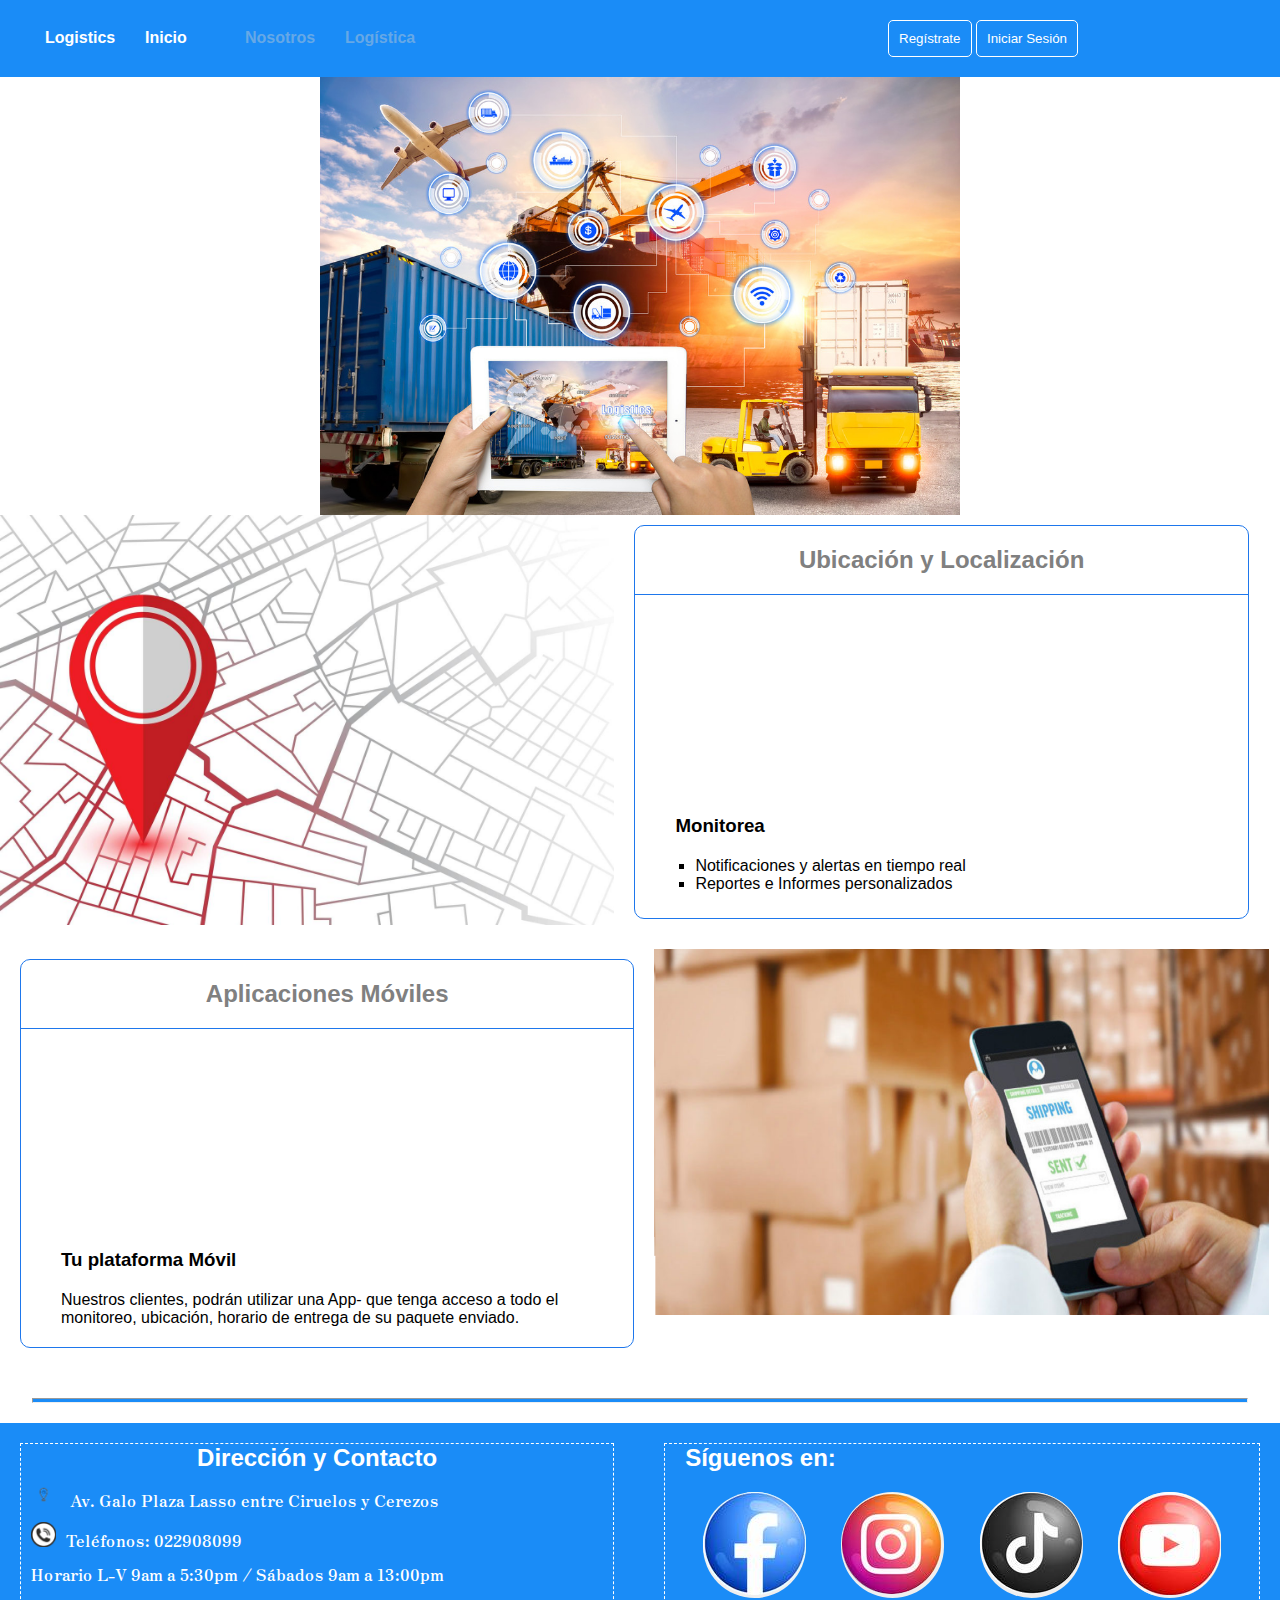
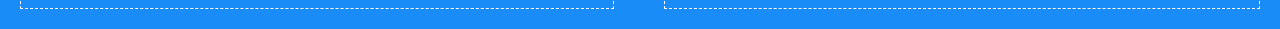
<file: Taller 1/MWT1A1_Logistics/index.html>
<!DOCTYPE html>
<html lang="es">

<head>
    <meta charset="UTF-8">
    <meta http-equiv="X-UA-Compatible" content="IE=edge">
    <meta name="viewport" content="width=device-width, initial-scale=1.0">
    <link rel="stylesheet" href="./css/style.css">
    <title>Logistics</title>
</head>

<body>
    <nav>
        <div class="menu">
            <ul>
                <li><a href="index.html" class="linkuno">Logistics</a></li>
                <li><a href="index.html" class="linkuno">Inicio</a></li>
                <li><a href="nosotros.html">Nosotros</a></li>
                <li><a href="logistica.html">Logística</a></li> 
            </ul>
        </div>
        <div class="login">
            <button>Regístrate</button>
            <button>Iniciar Sesión</button>
        </div>
    </nav>
    <main>
        <section class="imagenprincipal">
            <img src="img/logistica_inicial.jpg" alt="Imagen de Logistica">
        </section>


        <section>
            <article>
                <div class="imagen">
                    <img src="img/imagen_ubicacion.jpg" alt="Imagen de Ubicacion">
                </div>

                <div class="detalle">
                    <h2>Ubicación y Localización</h2>
                    <div>
                        <h3>Monitorea</h3>
                        <ul>
                            <li>Notificaciones y alertas en tiempo real</li>
                            <li>Reportes e Informes personalizados</li>
                        </ul>
                    </div>



                </div>

            </article>

            <article>
                <div class="imagen dos">
                    <img src="img/app movil.png" alt="Imagen de Aplicación Móvil">
                </div>

                <div class="detalle uno">
                    <h2>Aplicaciones Móviles</h2>
                    <div>
                        <h3>Tu plataforma Móvil</h3>
                        <p>Nuestros clientes, podrán utilizar una App- que tenga acceso a todo el monitoreo, ubicación,
                            horario de entrega de su paquete enviado.</p>
                    </div>

                </div>

            </article>

        </section>

        <section>
            <div class="linea">
                <hr>
            </div>
        </section>


    </main>
    <footer>

        <div class="contacto">
            <h2>Dirección y Contacto</h2>
            <p><img src="img/icon_ubicacion.png" alt="imagen direccion"> Av. Galo Plaza Lasso entre Ciruelos y Cerezos
            </p>
            <p><img src="img/icon_telefono.png" alt="imagen direccion">Teléfonos: 022908099</p>
            <p>Horario L-V 9am a 5:30pm / Sábados 9am a 13:00pm</p>
        </div>
        <div class="redes">
            <h2>Síguenos en:</h2>
            <div>
                <button><img src="img/icon_face.png" alt="Imagen Facebook"></button>
                <button><img src="img/icon_instagram.png" alt="Imagen Instagram"></button>
                <button><img src="img/icon_tiktok.png" alt="Imagen Tik Tok"></button>
                <button><img src="img/icon_youtube.png" alt="Imagen YouTube"></button>
            </div>
            
        </div>
    </footer>
</body>

</html>
</file>
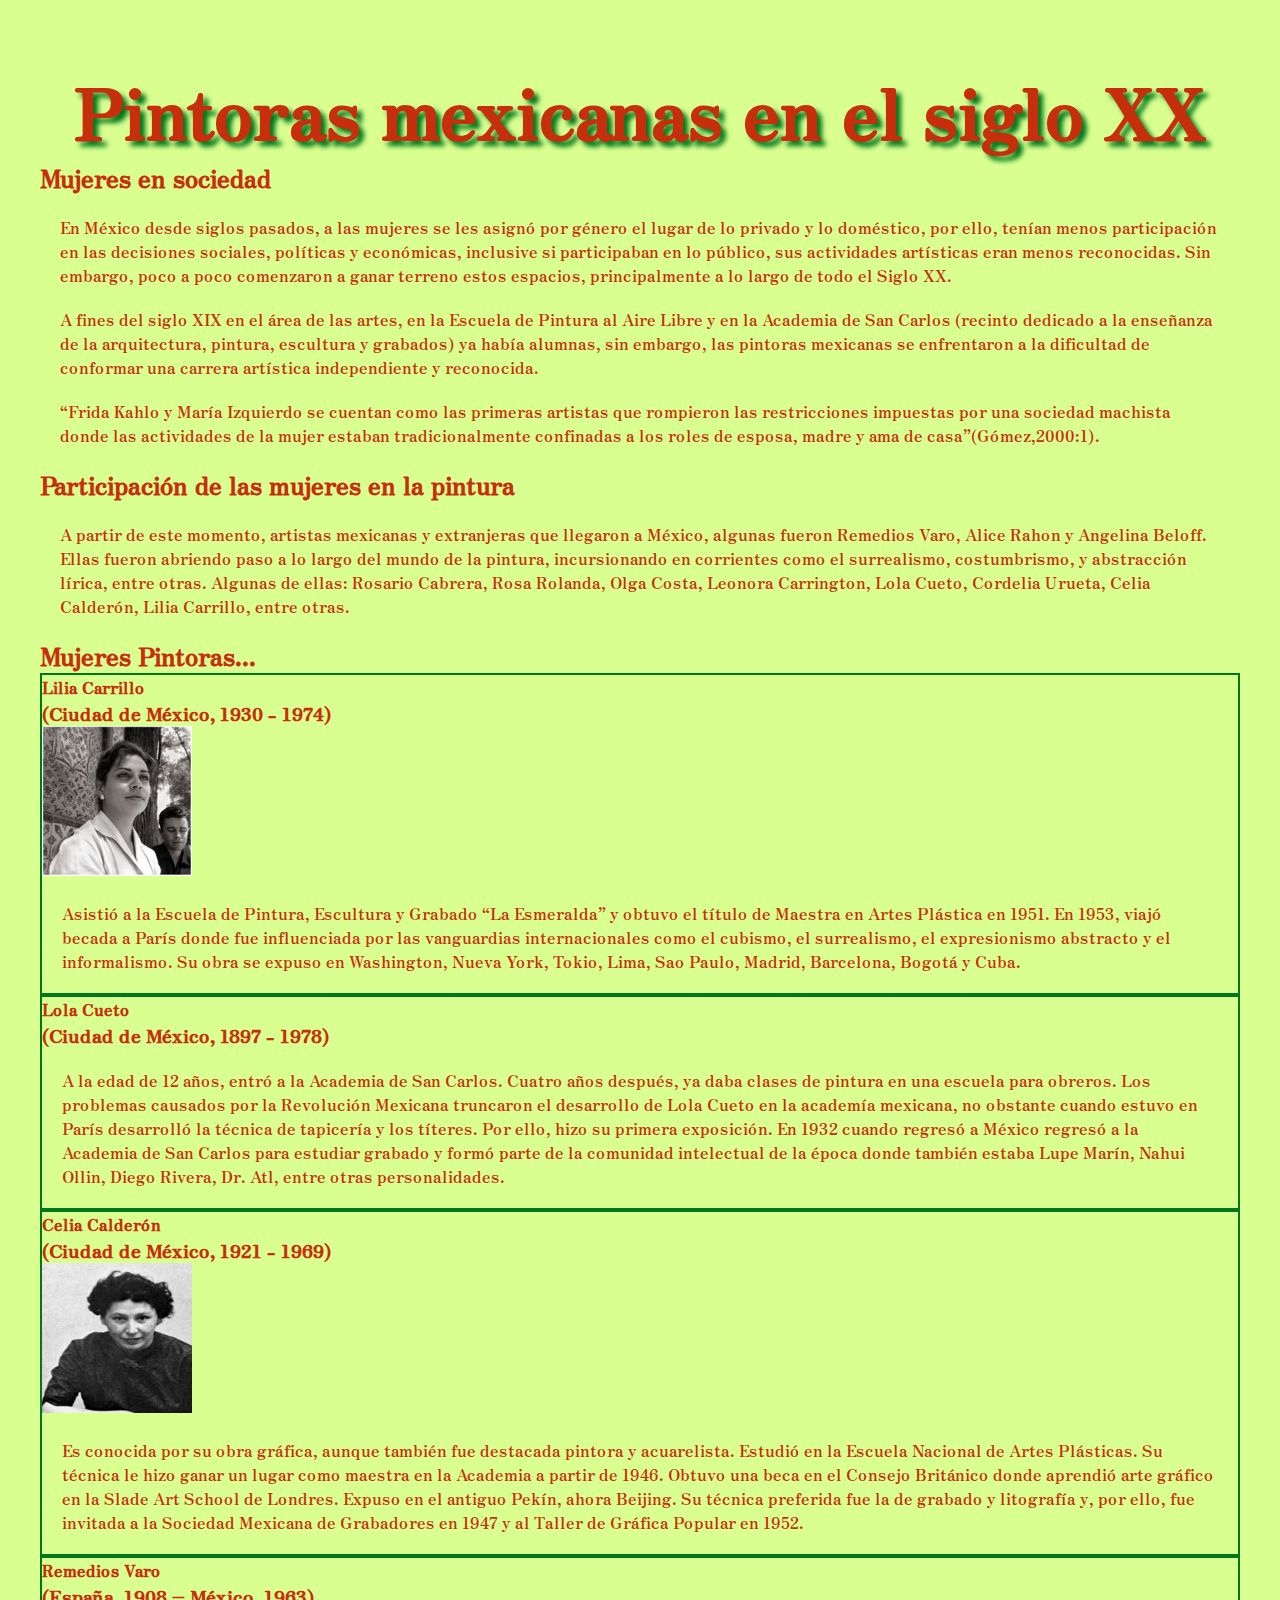
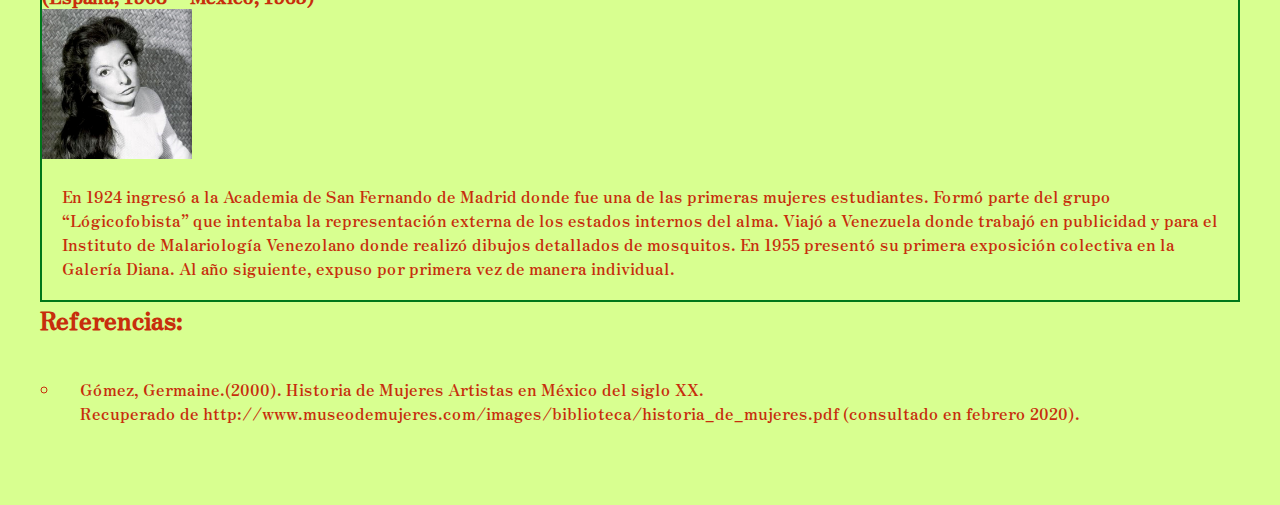
<file: Taller 1/MWT1A6_ActividadPintorasMexicanas/index.html>
<!DOCTYPE HTML>
<html>

<head>
    <title>Mujeres en la pintura</title>
    <meta charset="utf-8">
    <title>Pintoras en Mexico</title>
    <link rel="stylesheet" href="css/style.css">
</head>

<body>

    <h5>MWT1A6_ActividadPintorasMexicanas</h5>

    <h1>Pintoras mexicanas en el siglo XX</h1>
    <h2> Mujeres en sociedad</h2>

    <p>En México desde siglos pasados, a las mujeres se les asignó por género el lugar de lo privado y lo doméstico,
        por ello, tenían menos participación en las decisiones sociales, políticas y económicas, inclusive si
        participaban en lo público, sus actividades artísticas eran menos reconocidas. Sin embargo, poco a poco
        comenzaron a ganar terreno estos espacios, principalmente a lo largo de todo el Siglo XX.</p>
    <p>A fines del siglo XIX en el área de las artes, en la Escuela de Pintura al Aire Libre y en la Academia de San
        Carlos (recinto dedicado a la enseñanza de la arquitectura, pintura, escultura y grabados) ya había alumnas,
        sin embargo, las pintoras mexicanas se enfrentaron a la dificultad de conformar una carrera artística
        independiente y reconocida. </p>
    <p>“Frida Kahlo y María Izquierdo se cuentan como las primeras artistas que rompieron las restricciones
        impuestas por una sociedad machista donde las actividades de la mujer estaban tradicionalmente confinadas a
        los roles de esposa, madre y ama de casa”(Gómez,2000:1).</p>

    <h2>Participación de las mujeres en la pintura</h2>

    <p>A partir de este momento, artistas mexicanas y extranjeras que llegaron a México, algunas fueron Remedios
        Varo,
        Alice Rahon y Angelina Beloff. Ellas fueron abriendo paso a lo largo del mundo de la pintura, incursionando
        en
        corrientes como el surrealismo, costumbrismo, y abstracción lírica, entre otras. Algunas de ellas: Rosario
        Cabrera, Rosa Rolanda, Olga Costa, Leonora Carrington, Lola Cueto, Cordelia Urueta, Celia Calderón, Lilia
        Carrillo, entre otras.</p>

    <h2>Mujeres Pintoras...</h2>
    <div class="biografia">
        <h4>Lilia Carrillo </h4>
        <h3>(Ciudad de México, 1930 - 1974)</h3>

        <img src="./img/LiliaCarrillo.jpg" alt="LiliaCarrillo">

        <p>Asistió a la Escuela de Pintura, Escultura y Grabado “La Esmeralda” y obtuvo el título de Maestra en Artes
            Plástica en 1951. En 1953, viajó becada a París donde fue influenciada por las vanguardias internacionales
            como
            el cubismo, el surrealismo, el expresionismo abstracto y el informalismo. Su obra se expuso en Washington,
            Nueva
            York, Tokio, Lima, Sao Paulo, Madrid, Barcelona, Bogotá y Cuba.</p>
    </div>
    <div class="biografia">
        <h4>Lola Cueto </h4>
        <h3>(Ciudad de México, 1897 - 1978)</h3>

        <p>A la edad de 12 años, entró a la Academia de San Carlos. Cuatro años después, ya daba clases de pintura en
            una
            escuela para obreros. Los problemas causados por la Revolución Mexicana truncaron el desarrollo de Lola
            Cueto en
            la academía mexicana, no obstante cuando estuvo en París desarrolló la técnica de tapicería y los títeres.
            Por
            ello, hizo su primera exposición. En 1932 cuando regresó a México regresó a la Academia de San Carlos para
            estudiar grabado y formó parte de la comunidad intelectual de la época donde también estaba Lupe Marín,
            Nahui
            Ollin, Diego Rivera, Dr. Atl, entre otras personalidades.</p>
    </div>
    <div class="biografia">
        <h4>Celia Calderón </h4>
        <h3>(Ciudad de México, 1921 - 1969)</h3>

        <img src="./img/CeliaCalderon.jpg" alt="CeliaCalderon">

        <p>Es conocida por su obra gráfica, aunque también fue destacada pintora y acuarelista. Estudió en la Escuela
            Nacional de Artes Plásticas. Su técnica le hizo ganar un lugar como maestra en la Academia a partir de 1946.
            Obtuvo una beca en el Consejo Británico donde aprendió arte gráfico en la Slade Art School de Londres.
            Expuso en
            el antiguo Pekín, ahora Beijing. Su técnica preferida fue la de grabado y litografía y, por ello, fue
            invitada a
            la Sociedad Mexicana de Grabadores en 1947 y al Taller de Gráfica Popular en 1952.</p>
    </div>
    <div class="biografia">
        <h4>Remedios Varo </h4>
        <h3>(España, 1908 – México, 1963)</h3>

        <img src="./img/RemediosVaro.jpg" alt="RemediosVaro">

        <p>En 1924 ingresó a la Academia de San Fernando de Madrid donde fue una de las primeras mujeres estudiantes.
            Formó
            parte del grupo “Lógicofobista” que intentaba la representación externa de los estados internos del alma.
            Viajó
            a Venezuela donde trabajó en publicidad y para el Instituto de Malariología Venezolano donde realizó dibujos
            detallados de mosquitos. En 1955 presentó su primera exposición colectiva en la Galería Diana. Al año
            siguiente,
            expuso por primera vez de manera individual.</p>
    </div>
    <h2>Referencias:</h2>
    <ul>
        <li>Gómez, Germaine.(2000). Historia de Mujeres Artistas en México del siglo XX. <br> Recuperado de
            http://www.museodemujeres.com/images/biblioteca/historia_de_mujeres.pdf (consultado en febrero 2020). </li>
    </ul>
</body>

</html>
</file>
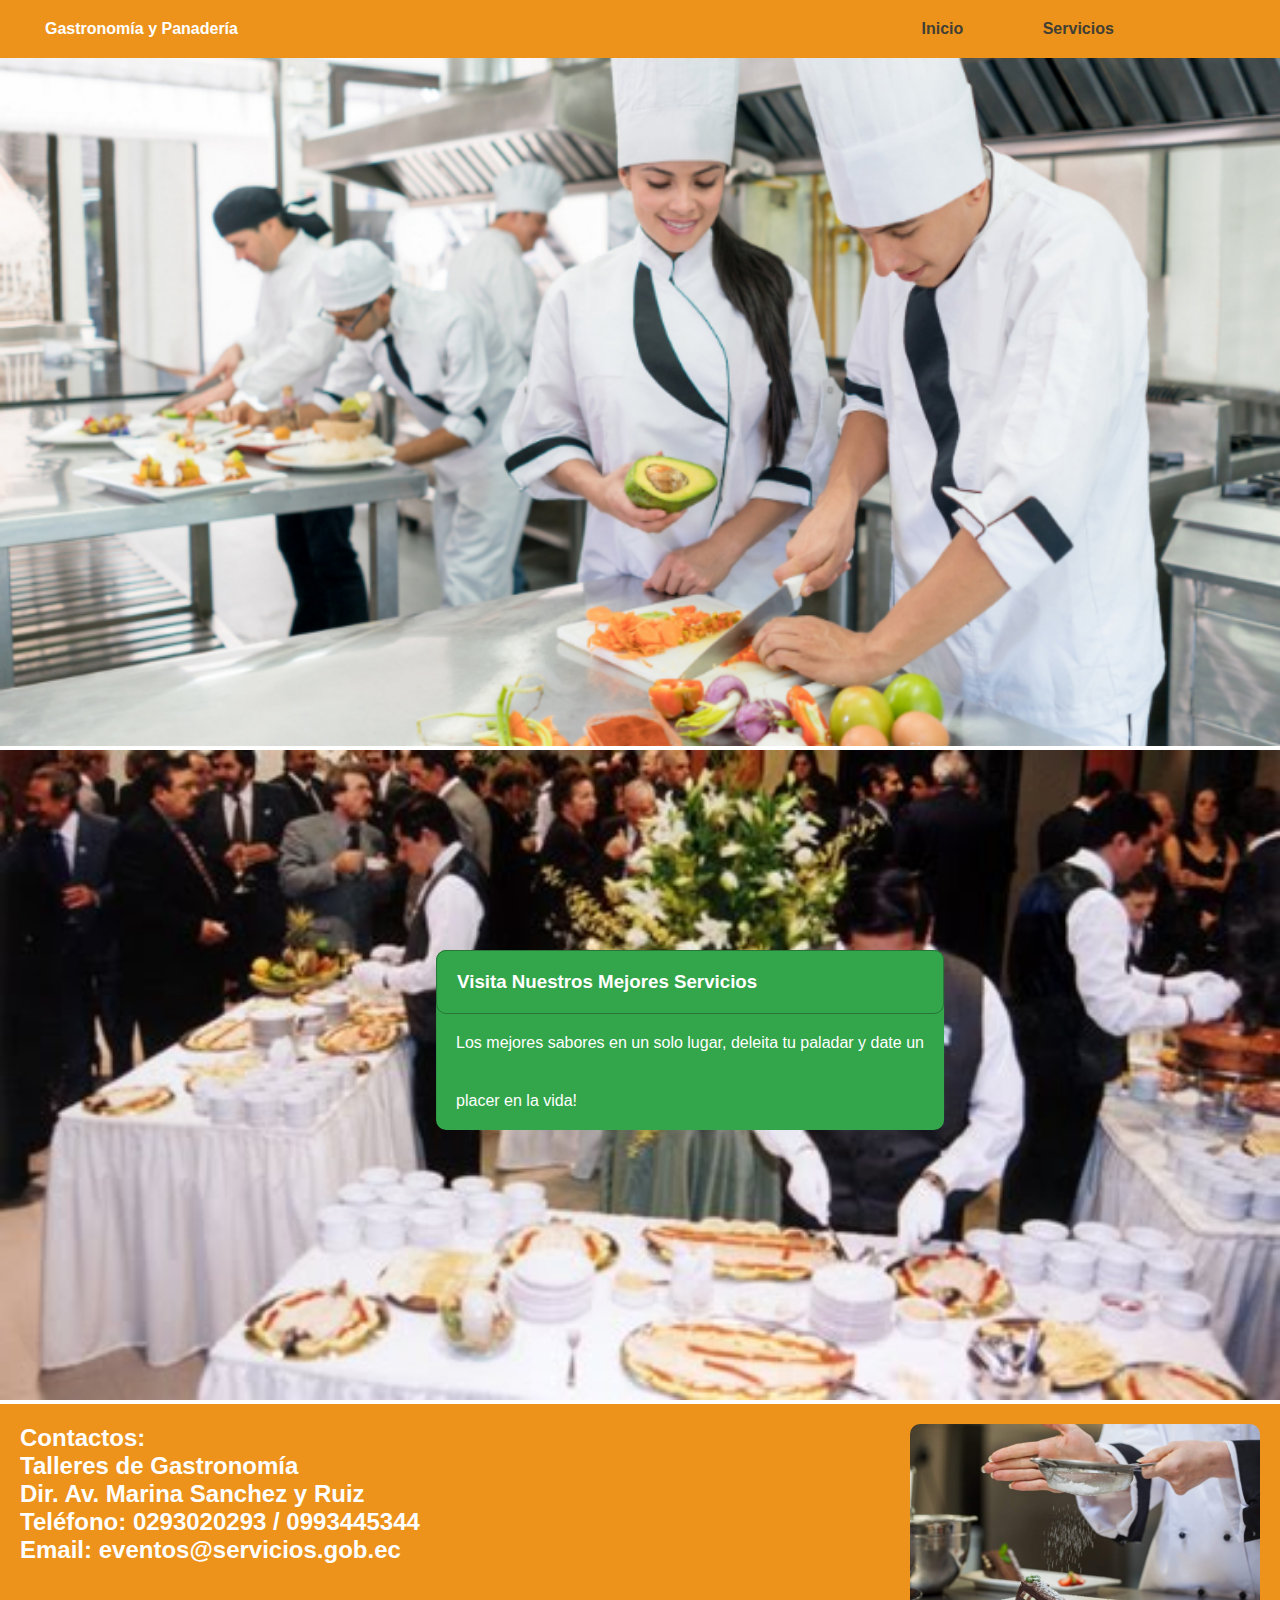
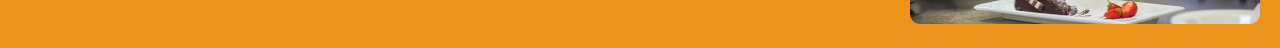
<file: Taller 1/MWT1A7_SitioGastronomia/index.html>
<!DOCTYPE html>
<html lang="es">

<head>
    <meta charset="UTF-8">
    <meta http-equiv="X-UA-Compatible" content="IE=edge">
    <meta name="viewport" content="width=device-width, initial-scale=1.0">
    <link rel="stylesheet" href="./css/style.css">
    <title>Gastronomía y Panadería</title>
</head>

<body>
    <nav>
        <div class="menu">
            <div>
                <ul>
                    <li><li><a href="index.html">Gastronomía y Panadería</a></li></li>
                </ul>
            </div>
            <div>
                <ul>
                    <li><a href="index.html" class="linkuno">Inicio</a></li>
                    <li><a href="servicios.html" class="linkuno">Servicios</a></li> 
                </ul>
            </div>           
        </div> 
    </nav>
    <main>
        <section class="imagenprincipal">
            <img src="img/1_gastronomia.jpeg" alt="Imagen de Gastronomia">       
            <img src="img/Gastronomia.jpg" alt="Imagen de Servicios">
        </section>

        <section class="servicios">
            <h3>Visita Nuestros Mejores Servicios</h3>
            <p> Los mejores sabores en un solo lugar, deleita tu paladar y date un </p>
            <p>placer en la vida!</p>
        </section> 


    </main>
    <footer>
        <div class="contacto">
            <h2>Contactos: </h2>
            <h2>Talleres de Gastronomía</h2>
            <h2>Dir. Av. Marina Sanchez y Ruiz</h2>
            <h2>Teléfono: 0293020293 / 0993445344</h2>
            <h2>Email: eventos@servicios.gob.ec</h2>
        </div>
        <div class="imagen_footer">
             <img src="img/pasteleria.jpg" alt="Imagenes de Pasteleria">            
        </div>
    </footer>
</body>

</html>
</file>
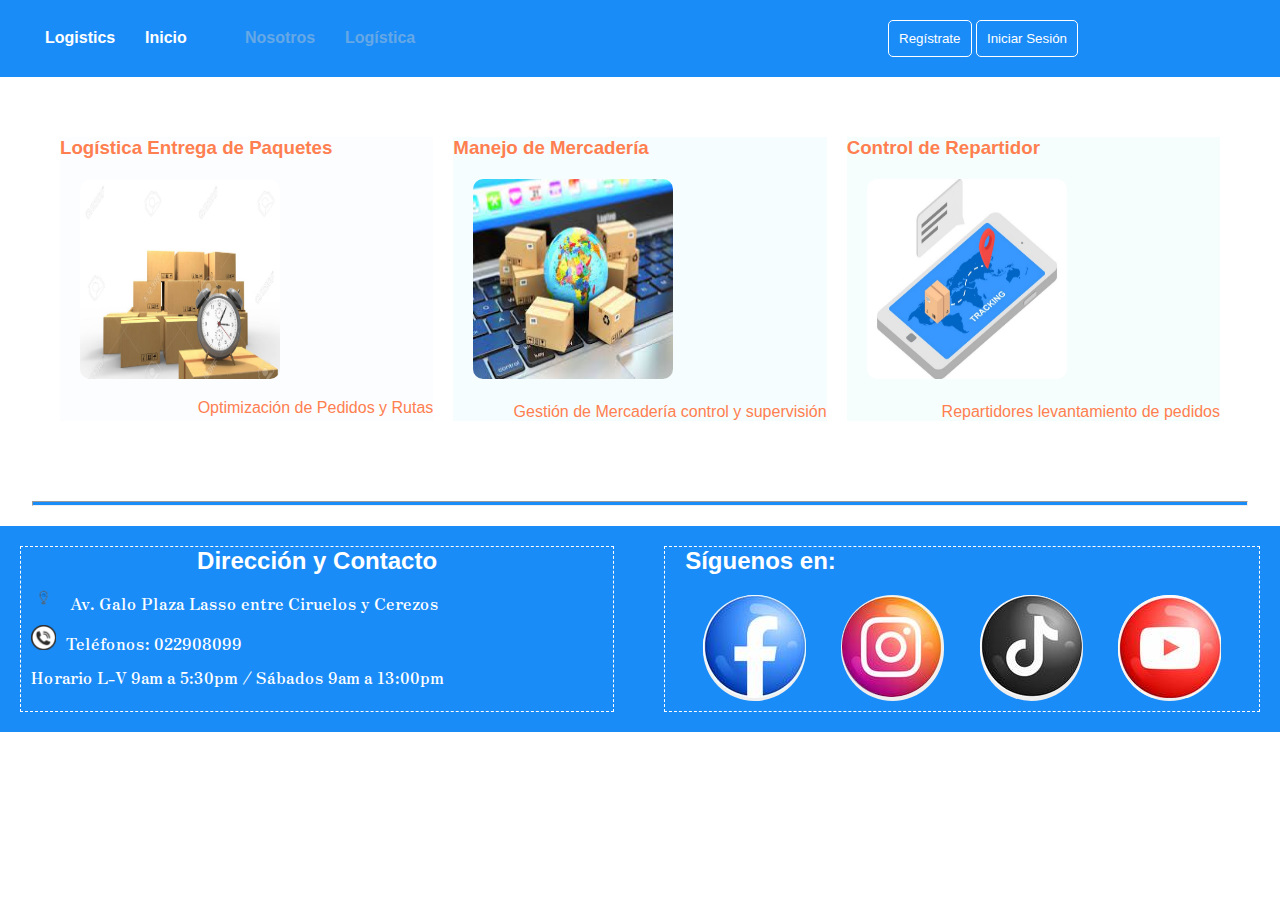
<file: Taller 1/MWT1A1_Logistics/logistica.html>
<!DOCTYPE html>
<html lang="es">

<head>
    <meta charset="UTF-8">
    <meta http-equiv="X-UA-Compatible" content="IE=edge">
    <meta name="viewport" content="width=device-width, initial-scale=1.0">
    <link rel="stylesheet" href="./css/stylelogistica.css">
    <title>Logistica</title>
</head>

<body>
    <nav>
        <div class="menu">
            <ul>
                <li><a href="index.html" class="linkuno">Logistics</a></li>
                <li><a href="index.html" class="linkuno">Inicio</a></li>
                <li><a href="nosotros.html">Nosotros</a></li>
                <li><a href="logistica.html">Logística</a></li> 
            </ul>
        </div>
        <div class="login">
            <button>Regístrate</button>
            <button>Iniciar Sesión</button>
        </div>
    </nav>
    <main>
        <div class="main">
            <div>
                <section class="item">
                    <h3>Logística Entrega de Paquetes</h3>
                    <div class="imglog">
                        <img src="img/log_paquete.jpg" alt="Imagen Paquetes">
                    </div>
                    <p>Optimización de Pedidos y Rutas</p>
                </section>
            </div>
            <div>
                <section class="item">
                    <h3>Manejo de Mercadería</h3>
                    <img src="img/log_mercaderia.jpg" alt="Imagen Mercadería">
                    <p>Gestión de Mercadería control y supervisión</p>
                </section>
            </div>
            <div>
                <section class="item">
                    <h3>Control de Repartidor</h3>
                    <img src="img/log_repartidor.jpg" alt="Imagen Repartidor">
                    <p>Repartidores levantamiento de pedidos</p>
                </section>
            </div>

        </div>
        <section>
            <div class="linea">
                <hr>
            </div>
        </section>

    </main>
    <footer>

        <div class="contacto">
            <h2>Dirección y Contacto</h2>
            <p><img src="img/icon_ubicacion.png" alt="imagen direccion"> Av. Galo Plaza Lasso entre Ciruelos y Cerezos
            </p>
            <p><img src="img/icon_telefono.png" alt="imagen direccion">Teléfonos: 022908099</p>
            <p>Horario L-V 9am a 5:30pm / Sábados 9am a 13:00pm</p>
        </div>
        <div class="redes">
            <h2>Síguenos en:</h2>
            <div>
                <button><img src="img/icon_face.png" alt="Imagen Facebook"></button>
                <button><img src="img/icon_instagram.png" alt="Imagen Instagram"></button>
                <button><img src="img/icon_tiktok.png" alt="Imagen Tik Tok"></button>
                <button><img src="img/icon_youtube.png" alt="Imagen YouTube"></button>
            </div>

        </div>
    </footer>
</body>

</html>
</file>
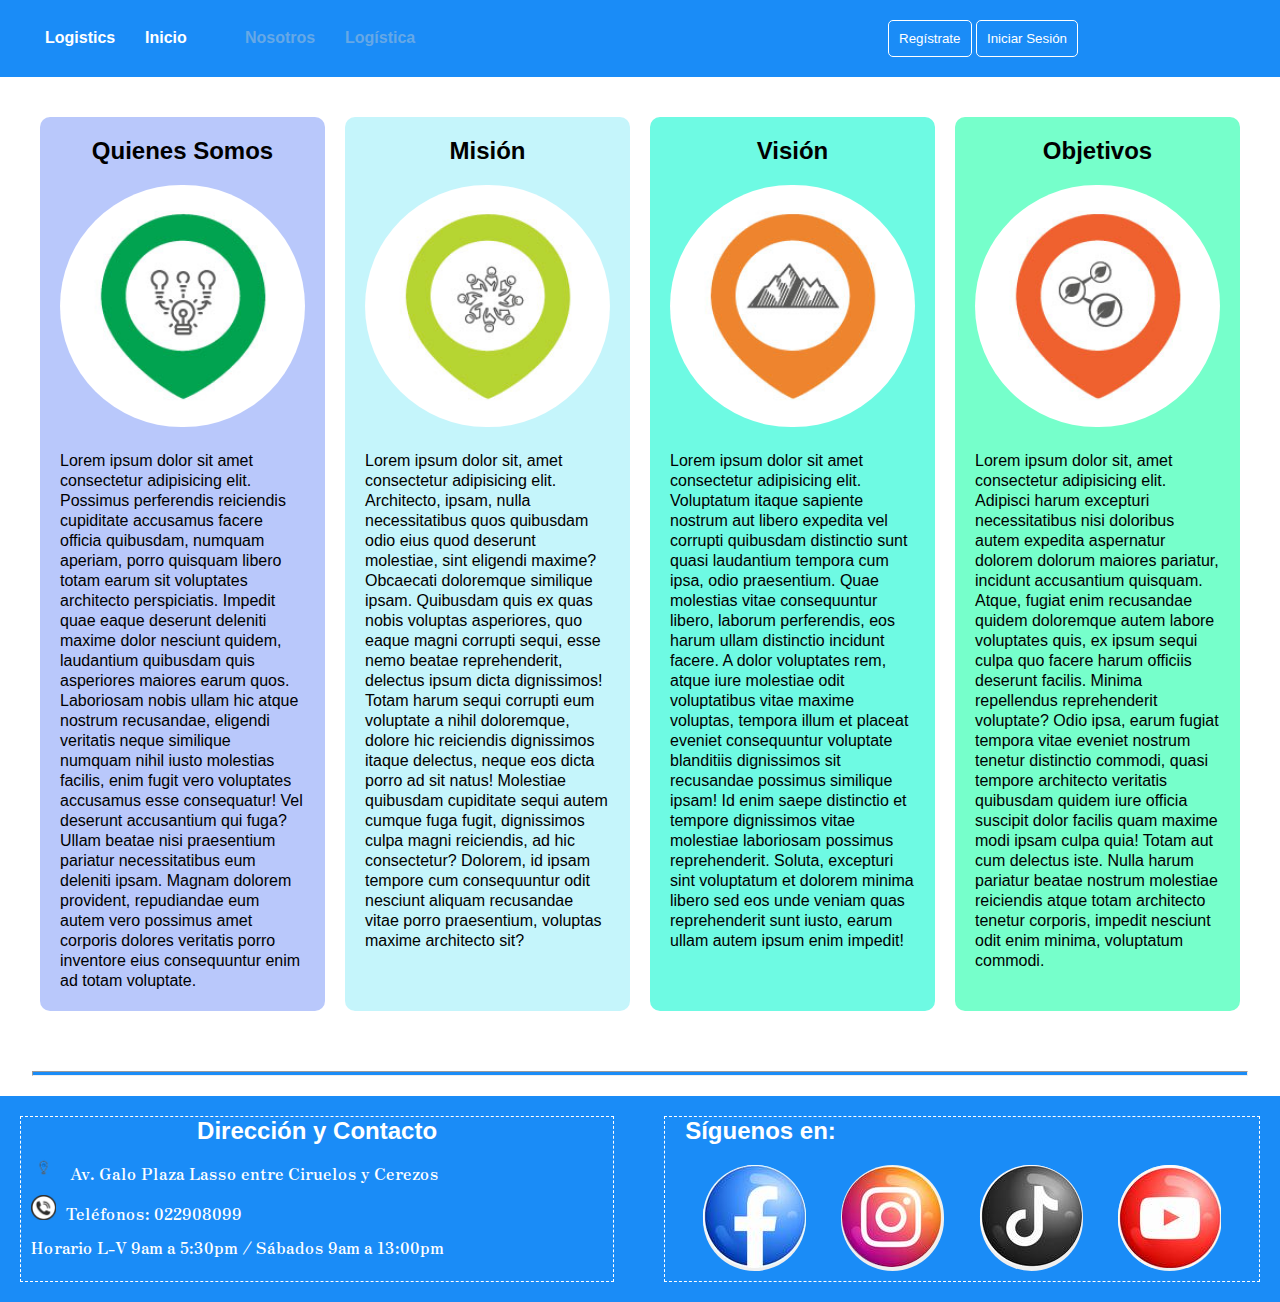
<file: Taller 1/MWT1A1_Logistics/nosotros.html>
<!DOCTYPE html>
<html lang="es">

<head>
    <meta charset="UTF-8">
    <meta http-equiv="X-UA-Compatible" content="IE=edge">
    <meta name="viewport" content="width=device-width, initial-scale=1.0">
    <link rel="stylesheet" href="./css/stylenosotros.css">
    <title>Logistics</title>
</head>

<body>
    <nav>
        <div class="menu">
            <ul>
                <li><a href="index.html" class="linkuno">Logistics</a></li>
                <li><a href="index.html" class="linkuno">Inicio</a></li>
                <li><a href="nosotros.html">Nosotros</a></li>
                <li><a href="logistica.html">Logística</a></li>
            </ul>
        </div>
        <div class="login">
            <button>Regístrate</button>
            <button>Iniciar Sesión</button>
        </div>
    </nav>
    <main>
        <div class="main">
        <div>
            <section>
                <h2>Quienes Somos</h2>
                <img src="img/icon_quienes_somos.jpg" alt="Imagen Quienes Somos">
                <p>Lorem ipsum dolor sit amet consectetur adipisicing elit. Possimus perferendis reiciendis cupiditate
                    accusamus facere officia quibusdam, numquam aperiam, porro quisquam libero totam earum sit
                    voluptates architecto perspiciatis. Impedit quae eaque deserunt deleniti maxime dolor nesciunt
                    quidem, laudantium quibusdam quis asperiores maiores earum quos. Laboriosam nobis ullam hic atque
                    nostrum recusandae, eligendi veritatis neque similique numquam nihil iusto molestias facilis, enim
                    fugit vero voluptates accusamus esse consequatur! Vel deserunt accusantium qui fuga? Ullam beatae
                    nisi praesentium pariatur necessitatibus eum deleniti ipsam. Magnam dolorem provident, repudiandae
                    eum autem vero possimus amet corporis dolores veritatis porro inventore eius consequuntur enim ad
                    totam voluptate.</p>
            </section>
        </div>
        <div>
            <section class="item">
                <h2>Misión</h2>
                <img src="img/icon_mision.jpg" alt="Imagen Misión">
                <p>Lorem ipsum dolor sit, amet consectetur adipisicing elit. Architecto, ipsam, nulla necessitatibus
                    quos quibusdam odio eius quod deserunt molestiae, sint eligendi maxime? Obcaecati doloremque
                    similique ipsam. Quibusdam quis ex quas nobis voluptas asperiores, quo eaque magni corrupti sequi,
                    esse nemo beatae reprehenderit, delectus ipsum dicta dignissimos! Totam harum sequi corrupti eum
                    voluptate a nihil doloremque, dolore hic reiciendis dignissimos itaque delectus, neque eos dicta
                    porro ad sit natus! Molestiae quibusdam cupiditate sequi autem cumque fuga fugit, dignissimos culpa
                    magni reiciendis, ad hic consectetur? Dolorem, id ipsam tempore cum consequuntur odit nesciunt
                    aliquam recusandae vitae porro praesentium, voluptas maxime architecto sit?</p>

            </section>
        </div>
        <div>
            <section class="item">
                <h2>Visión</h2>
                <img src="img/icon_vision.jpg" alt="Imagen Visión">
                <p>Lorem ipsum dolor sit amet consectetur adipisicing elit. Voluptatum itaque sapiente nostrum aut
                    libero expedita vel corrupti quibusdam distinctio sunt quasi laudantium tempora cum ipsa, odio
                    praesentium. Quae molestias vitae consequuntur libero, laborum perferendis, eos harum ullam
                    distinctio incidunt facere. A dolor voluptates rem, atque iure molestiae odit voluptatibus vitae
                    maxime voluptas, tempora illum et placeat eveniet consequuntur voluptate blanditiis dignissimos sit
                    recusandae possimus similique ipsam! Id enim saepe distinctio et tempore dignissimos vitae molestiae
                    laboriosam possimus reprehenderit. Soluta, excepturi sint voluptatum et dolorem minima libero sed
                    eos unde veniam quas reprehenderit sunt iusto, earum ullam autem ipsum enim impedit!</p>
            </section>
        </div>
        <div>
            <section class="item">
                <h2>Objetivos</h2>
                <img src="img/icon_objetivos.jpg" alt="Imagen Objetivos">
                <p>Lorem ipsum dolor sit, amet consectetur adipisicing elit. Adipisci harum excepturi necessitatibus
                    nisi doloribus autem expedita aspernatur dolorem dolorum maiores pariatur, incidunt accusantium
                    quisquam. Atque, fugiat enim recusandae quidem doloremque autem labore voluptates quis, ex ipsum
                    sequi culpa quo facere harum officiis deserunt facilis. Minima repellendus reprehenderit voluptate?
                    Odio ipsa, earum fugiat tempora vitae eveniet nostrum tenetur distinctio commodi, quasi tempore
                    architecto veritatis quibusdam quidem iure officia suscipit dolor facilis quam maxime modi ipsam
                    culpa quia! Totam aut cum delectus iste. Nulla harum pariatur beatae nostrum molestiae reiciendis
                    atque totam architecto tenetur corporis, impedit nesciunt odit enim minima, voluptatum commodi.</p>
            </section>
        </div>
    </div>
            <section>
                <div class="linea">
                    <hr>
                </div>
            </section> 

    </main>
    <footer>

        <div class="contacto">
            <h2>Dirección y Contacto</h2>
            <p><img src="img/icon_ubicacion.png" alt="imagen direccion"> Av. Galo Plaza Lasso entre Ciruelos y Cerezos
            </p>
            <p><img src="img/icon_telefono.png" alt="imagen direccion">Teléfonos: 022908099</p>
            <p>Horario L-V 9am a 5:30pm / Sábados 9am a 13:00pm</p>
        </div>
        <div class="redes">
            <h2>Síguenos en:</h2>
            <div>
                <button><img src="img/icon_face.png" alt="Imagen Facebook"></button>
                <button><img src="img/icon_instagram.png" alt="Imagen Instagram"></button>
                <button><img src="img/icon_tiktok.png" alt="Imagen Tik Tok"></button>
                <button><img src="img/icon_youtube.png" alt="Imagen YouTube"></button>
            </div>

        </div>
    </footer>
</body>

</html>
</file>
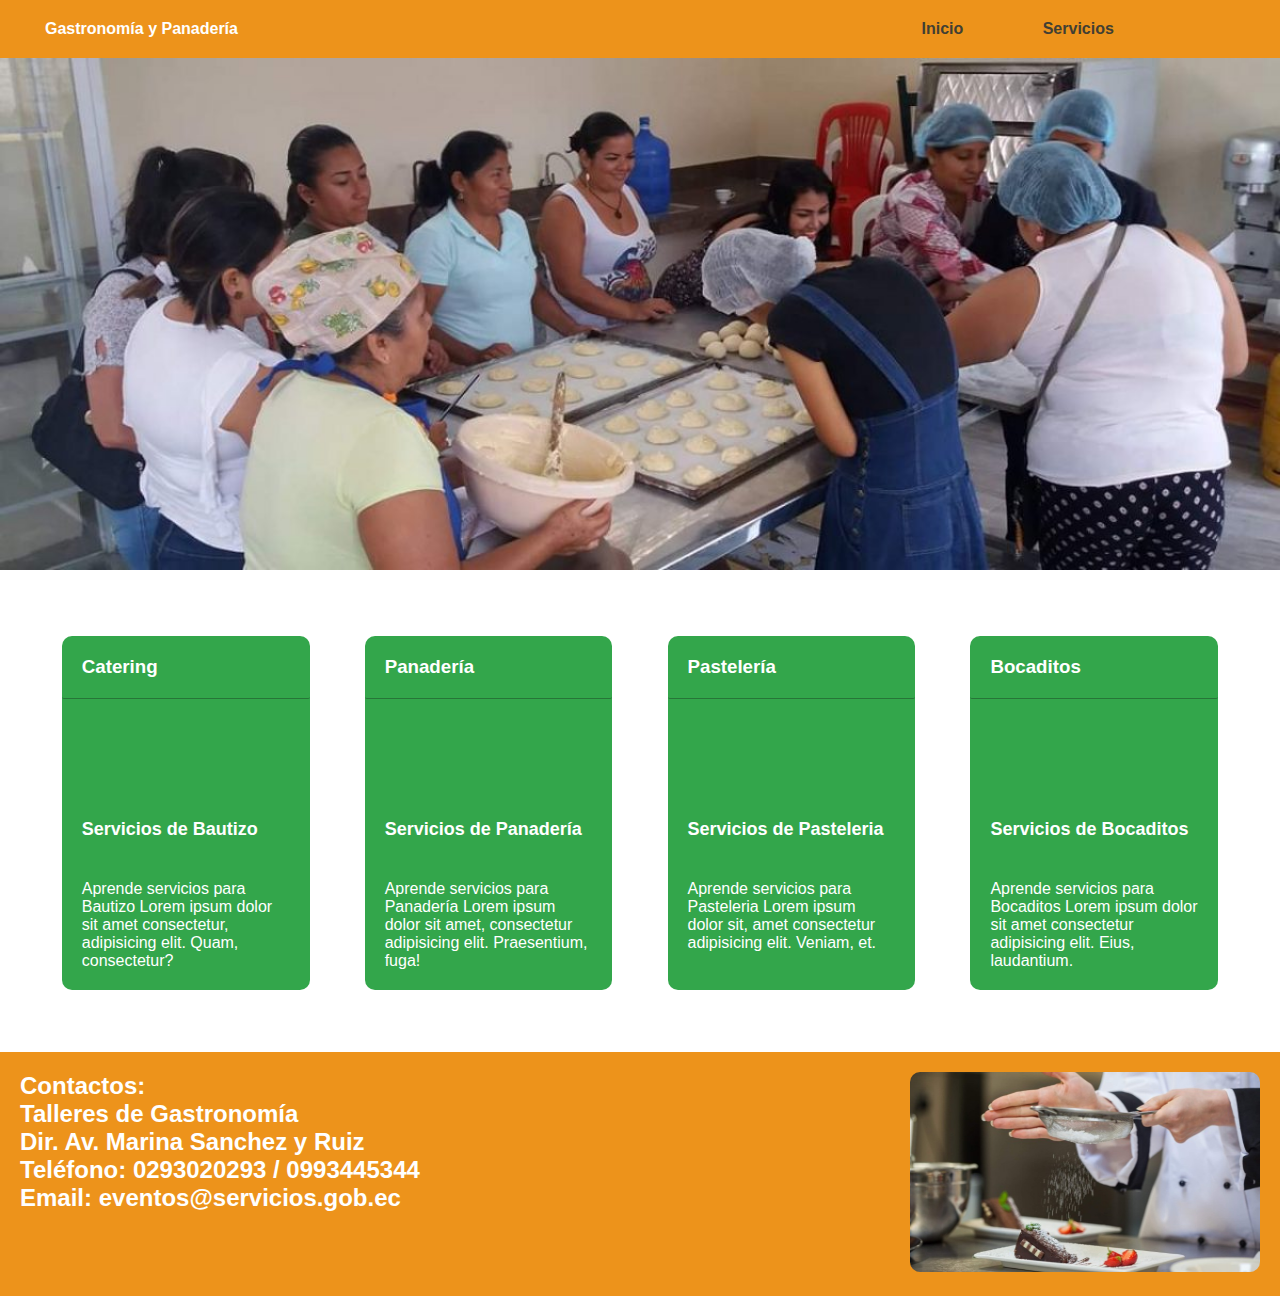
<file: Taller 1/MWT1A7_SitioGastronomia/servicios.html>
<!DOCTYPE html>
<html lang="es">

<head>
    <meta charset="UTF-8">
    <meta http-equiv="X-UA-Compatible" content="IE=edge">
    <meta name="viewport" content="width=device-width, initial-scale=1.0">
    <link rel="stylesheet" href="./css/style1.css">
    <title>Gastronomía y Panadería</title>
</head>

<body>
    <nav>
        <div class="menu">
            <div>
                <ul>
                    <li><li><a href="index.html">Gastronomía y Panadería</a></li></li>
                </ul>
            </div>
            <div>
                <ul>
                    <li><a href="index.html" class="linkuno">Inicio</a></li>
                    <li><a href="servicios.html" class="linkuno">Servicios</a></li> 
                </ul>
            </div>           
        </div> 
    </nav>
    <main>
        <section class="imagenprincipal">
            <img src="img/2_panaderia.jpeg" alt="Imagen de Gastronomia">       
        </section>


        <section class="servicios">
            <div>
                <h3>Catering</h3>
                <h4>Servicios de Bautizo</h4>
                <p>Aprende servicios para Bautizo Lorem ipsum dolor sit amet consectetur, adipisicing elit. Quam, consectetur?</p>
            </div> 
            <div>
                <h3>Panadería</h3>
                <h4>Servicios de Panadería</h4>
                <p>Aprende servicios para Panadería Lorem ipsum dolor sit amet, consectetur adipisicing elit. Praesentium, fuga!</p>
            </div> 
            <div>
                <h3>Pastelería</h3>
                <h4>Servicios de Pasteleria</h4>
                <p>Aprende servicios para Pasteleria Lorem ipsum dolor sit, amet consectetur adipisicing elit. Veniam, et.</p>
            </div> 
            <div>
                <h3>Bocaditos</h3>
                <h4>Servicios de Bocaditos</h4>
                <p>Aprende servicios para Bocaditos Lorem ipsum dolor sit amet consectetur adipisicing elit. Eius, laudantium.</p>
            </div> 

        </section> 


    </main>
    <footer>

        <div class="contacto">
            <h2>Contactos: </h2>
            <h2>Talleres de Gastronomía</h2>
            <h2>Dir. Av. Marina Sanchez y Ruiz</h2>
            <h2>Teléfono: 0293020293 / 0993445344</h2>
            <h2>Email: eventos@servicios.gob.ec</h2>
        </div>
        <div class="imagen_footer">
             <img src="img/pasteleria.jpg" alt="Imagenes de Pasteleria">            
        </div>
    </footer>
</body>

</html>
</file>
<file: Taller 1/MWT1A1_Logistics/css/style.css>
@import url('https://fonts.googleapis.com/css2?family=Roboto:wght@300&family=Zen+Antique&display=swap');
 

*{
    margin: 0px;
    padding: 0px;
    box-sizing: border-box;
}
body{
    font-family: Arial, Helvetica, sans-serif;
}

nav{
    width: 100%;
    display: flex;
    flex-direction: row;
    flex-wrap: wrap;
    background-color: rgb(26, 140, 247);
    padding: 20px;
    align-items: baseline;
}

.menu{
    width: 70%;
}

.menu ul{
    display: flex;
    flex-direction: row;
    /* background-color: rgb(26, 140, 247); */
    color: white;     
}

.menu ul li{
  width: 100px;
  list-style: none;
}

.menu ul li a{
    text-decoration: none;
    color: rgb(102, 168, 230);
    font-weight: bold;
    margin: 0 5px;
    padding: 15px 20px;
}

.menu ul li .linkuno{
    color: #fff;
}

.menu ul li a:hover{
    background-color: #fff;
    color: rgb(102, 168, 230);
}

.login > button{

    border: 1px solid white;
    color: white;
    background-color: rgb(26, 140, 247);
    padding: 10px;
    border-radius: 5px;
    cursor: pointer;
}

/*MAIN*/
/*Imagen Principal*/
main section img{
    width: 50%;
}

main .imagenprincipal{
    display: flex;
    flex-direction: row;
    justify-content: center;
}

main section article{
    display: flex;
    flex-direction: row;
    flex-wrap: wrap;
    justify-content: flex-start;
    width: 100%;
    margin-bottom: 20px;
}

main section article .imagen{
    width: 48%;
}

main section article .imagen img{
    width: 100%;
}

main section article .detalle{
    width: 48%;
    border: 1px solid rgb(30, 119, 236);
    margin: 10px 20px;
    border-radius: 10px;
}
main section article .detalle h2{
    text-align: center;
    border-bottom: 1px solid rgb(30, 119, 236);
    color: grey;
    padding: 20px;
}
main section article .detalle h3{
    margin-top: 220px;
    margin-bottom: 20px;
}

main section article .detalle ul{
    list-style: square;
    padding-left: 20px;
}


main section article .detalle div{
    padding: 0px 0px 0px 40px;
}

main section article .dos{
    order: 2; 
}

main section article .uno{
    order: 1;
}

main section article .detalle div p{
    margin-bottom: 20px; 
}

main section .linea{
    display: flex;
    flex-direction: row;
    justify-content: center;
}

main section .linea hr{
    margin: 20px 0px;
    height: 5px;
    background-color: rgb(26, 140, 247);
    width: 95%;
}

/*FOOTER*/
footer{
    width: 100%;
    display: flex;
    flex-direction: row; 
    justify-content: center;
    background-color: rgb(26, 140, 247);
    padding: 20px;
    color:white; 
}



footer .contacto{
    border: 1px dashed white; 
    text-align: center;
    margin-right: 50px;
    width: 50%;
}

footer .contacto p{
    font-family: 'Zen Antique', serif;
    text-align: left;
    margin:10px;  
}

footer .contacto p img{
    width: 25px;
    height: 25px; 
    margin-right: 10px;
}


footer .redes{
    border: 1px dashed white;   
    padding: 0px 20px 10px 20px; 
    width: 50%;
}

footer .redes h2{
    padding-bottom: 20px;
}

footer .redes div{
    display: flex;
    justify-content: space-around;
}

footer .redes button{
    border: none; 
    border-radius: 250px;
    cursor:pointer;
}
</file>
<file: Taller 1/MWT1A6_ActividadPintorasMexicanas/css/style.css>
@import url('https://fonts.googleapis.com/css2?family=IBM+Plex+Sans:wght@300&family=Roboto:wght@300&family=Zen+Antique&display=swap');
*{
    padding: 0;
    margin: 0;
    box-sizing: border-box;
}

body{
    font-family: 'IBM Plex Sans', sans-serif;
    font-family: 'Roboto', sans-serif;
    font-family: 'Zen Antique', serif;
    color: #c72e0c;
    background-color: #d8ff90;    
    margin: 20px;
    padding: 20px;
}
p {
    margin: 20px;
}
h1{
    font-size: 70px;
    text-align: center; 
    text-shadow: 5px 5px 5px  rgb(0, 119, 26);
} 

h2 h3 h4 h5{
    font-size: 60px;
    margin: 20px; 
    padding: 20px;
}

h5{
    visibility: collapse;
}

.biografia{
    border: 2px solid rgb(0, 119, 26);
}

img{
    height: 150px;
    width: 150px;
}
  
li{
    list-style: circle;
    margin: 20px;
    padding: 20px;
}
</file>
<file: Taller 1/MWT1A7_SitioGastronomia/css/style.css>
*{
    margin: 0px;
    padding: 0px;
    box-sizing: border-box;
}
body{
    font-family: Arial, Helvetica, sans-serif;
}

nav{
    width: 100%;
    display: flex;
    flex-direction: row;
    flex-wrap: wrap;
    background-color: rgb(237, 147, 27);
    padding: 20px;
    align-items: baseline;
}

.menu{
    width: 100%;
    display: flex;
    flex-direction: row;
    justify-content: space-between;
}



.menu :nth-child(2) ul{ 
    /* background-color: rgb(237, 147, 27); */
    color: white;     
    display: grid;
    grid-template-columns: 1fr 1fr 1fr;
}

.menu ul li{
  list-style: none;
}

.menu ul li a{
    text-decoration: none;
    color: rgb(255, 255, 255);
    font-weight: bold;
    margin: 0 5px;
    padding: 15px 20px;
}

.menu ul li .linkuno{
    color: rgb(65, 63, 51);
    font-family:Arial, Helvetica, sans-serif;
    
}
 
 

/*MAIN*/
/*Imagen Principal*/
main section img{
    width: 100%;
    outline: none;
}

main .imagenprincipal{
    position: relative;
}

 
main .servicios{
    background-color: rgb(51, 166, 75);
    margin: 50px;
    border-radius: 10px;
    position: absolute;
    top: 100vh;
    left:50%;
    transform: translateX(-50%);
}

main .servicios h3{
    background-color: rgb(51, 166, 75);
    color: rgb(255, 255, 255);
    padding: 20px;
    border: 1px solid rgb(39, 117, 56);
    border-radius: 10px;
}

main .servicios h4{
    color: rgb(255, 255, 255); 
    font-size: large;
    padding: 20px
}

main .servicios p{
    color: rgb(255, 255, 255);
    font-family: sans-serif; 
    padding: 20px;
}
 
/*FOOTER*/
footer{ 
    background-color: rgb(237, 147, 27);
    padding: 20px;
    color:white; 
    display: flex; 
    flex-direction: row;  
    justify-content: space-between;
}
 

footer .imagen_footer img{     
    width: 350px;
    height: 200px;
    border-radius: 10px;  
}
</file>
<file: Taller 1/MWT1A1_Logistics/css/stylelogistica.css>
@import url('https://fonts.googleapis.com/css2?family=Roboto:wght@300&family=Zen+Antique&display=swap');
 

*{
    margin: 0px;
    padding: 0px;
    box-sizing: border-box;
}
body{
    font-family: Arial, Helvetica, sans-serif;
}

nav{
    width: 100%;
    display: flex;
    flex-direction: row;
    flex-wrap: wrap;
    background-color: rgb(26, 140, 247);
    padding: 20px;
    align-items: baseline;
}

.menu{
    width: 70%;
}

.menu ul{
    display: flex;
    flex-direction: row;
    /* background-color: rgb(26, 140, 247); */
    color: white;     
}

.menu ul li{
  width: 100px;
  list-style: none;
}

.menu ul li a{
    text-decoration: none;
    color: rgb(102, 168, 230);
    font-weight: bold;
    margin: 0 5px;
    padding: 15px 20px;
}

.menu ul li .linkuno{
    color: #fff;
}

.menu ul li a:hover{
    background-color: #fff;
    color: rgb(102, 168, 230);
}

.login > button{

    border: 1px solid white;
    color: white;
    background-color: rgb(26, 140, 247);
    padding: 10px;
    border-radius: 5px;
    cursor: pointer;
}

/*.main*/
/*Imagen Principal*/
.main{
    margin: 60px; 
    display: grid; 
    grid-template-columns: 2fr 2fr 2fr;
    gap: 20px; 
}

.main div section h3{ 
    color:coral;
    
}

.main div section img{
   width: 100%; 
   margin:20px 20px 20px 20px;  
   
}
.main div section div{
    display: flex;
    align-items: center;
 }
.main div section p{
    text-align: right;
    color: coral;
 }
.main > div:nth-child(1){
    background-color: rgba(248, 250, 255, 0.479);  
  
}

.main > div:nth-child(2){
    background-color: rgba(235, 250, 252, 0.445);
    
}

.main > div:nth-child(3){
    background-color: rgba(238, 253, 251, 0.514);
     
} 
.main div section img{
    border-radius: 10px;
    width: 200px;
    height: 200px; 
    
}
main section  .linea{
    display: flex;
    flex-direction: row;
    justify-content: center;
}

main section .linea hr{
    margin: 20px 0px;
    height: 5px;
    background-color: rgb(26, 140, 247);
    width: 95%;
}

/*FOOTER*/
footer{
    width: 100%;
    display: flex;
    flex-direction: row; 
    justify-content: center;
    background-color: rgb(26, 140, 247);
    padding: 20px;
    color:white; 
}



footer .contacto{
    border: 1px dashed white; 
    text-align: center;
    margin-right: 50px;
    width: 50%;
}

footer .contacto p{
    font-family: 'Zen Antique', serif;
    text-align: left;
    margin:10px;  
}

footer .contacto p img{
    width: 25px;
    height: 25px; 
    margin-right: 10px;
}


footer .redes{
    border: 1px dashed white;   
    padding: 0px 20px 10px 20px; 
    width: 50%;
}

footer .redes h2{
    padding-bottom: 20px;
}

footer .redes div{
    display: flex;
    justify-content: space-around;
}

footer .redes button{
    border: none; 
    border-radius: 250px;
    cursor:pointer;
}
</file>
<file: Taller 1/MWT1A1_Logistics/css/stylenosotros.css>
@import url('https://fonts.googleapis.com/css2?family=Roboto:wght@300&family=Zen+Antique&display=swap');
 

*{
    margin: 0px;
    padding: 0px;
    box-sizing: border-box;
}
body{
    font-family: Arial, Helvetica, sans-serif;
}

nav{
    width: 100%;
    display: flex;
    flex-direction: row;
    flex-wrap: wrap;
    background-color: rgb(26, 140, 247);
    padding: 20px;
    align-items: baseline;
}

.menu{
    width: 70%;
}

.menu ul{
    display: flex;
    flex-direction: row;
    /* background-color: rgb(26, 140, 247); */
    color: white;     
}

.menu ul li{
  width: 100px;
  list-style: none;
}

.menu ul li a{
    text-decoration: none;
    color: rgb(102, 168, 230);
    font-weight: bold;
    margin: 0 5px;
    padding: 15px 20px;
}

.menu ul li .linkuno{
    color: #fff;
}

.menu ul li a:hover{
    background-color: #fff;
    color: rgb(102, 168, 230);
}

.login > button{

    border: 1px solid white;
    color: white;
    background-color: rgb(26, 140, 247);
    padding: 10px;
    border-radius: 5px;
    cursor: pointer;
}

/*.main*/
/*Imagen Principal*/
.main{
    margin: 40px; 
    display: grid; 
    grid-template-columns: 2fr 2fr 2fr 2fr;
    gap: 20px; 
}

.main div{
    border-radius: 10px;
    padding: 20px;
}

.main div section h2{
    margin-bottom: 20px;
    text-align: center;
}

.main div section img{
   width: 100%;
   margin-bottom: 20px;
}

.main div section p{
    line-height: 20px;
 }
.main > div:nth-child(1){
    background-color: rgba(169, 187, 250, 0.815);  
  
}

.main > div:nth-child(2){
    background-color: rgba(125, 232, 247, 0.445);
    
}

.main > div:nth-child(3){
    background-color: rgb(110, 250, 227);
     
}
.main > div:nth-child(4){
    background-color: rgb(118, 255, 203);
 
}
 
.main div section img{
    border-radius: 200px;
}
main section  .linea{
    display: flex;
    flex-direction: row;
    justify-content: center;
}

main section .linea hr{
    margin: 20px 0px;
    height: 5px;
    background-color: rgb(26, 140, 247);
    width: 95%;
}

/*FOOTER*/
footer{
    width: 100%;
    display: flex;
    flex-direction: row; 
    justify-content: center;
    background-color: rgb(26, 140, 247);
    padding: 20px;
    color:white; 
}



footer .contacto{
    border: 1px dashed white; 
    text-align: center;
    margin-right: 50px;
    width: 50%;
}

footer .contacto p{
    font-family: 'Zen Antique', serif;
    text-align: left;
    margin:10px;  
}

footer .contacto p img{
    width: 25px;
    height: 25px; 
    margin-right: 10px;
}


footer .redes{
    border: 1px dashed white;   
    padding: 0px 20px 10px 20px; 
    width: 50%;
}

footer .redes h2{
    padding-bottom: 20px;
}

footer .redes div{
    display: flex;
    justify-content: space-around;
}

footer .redes button{
    border: none; 
    border-radius: 250px;
    cursor:pointer;
}
</file>
<file: Taller 1/MWT1A7_SitioGastronomia/css/style1.css>
*{
    margin: 0px;
    padding: 0px;
    box-sizing: border-box;
}
body{
    font-family: Arial, Helvetica, sans-serif;
}

nav{
    width: 100%;
    display: flex;
    flex-direction: row;
    flex-wrap: wrap;
    background-color: rgb(237, 147, 27);
    padding: 20px;
    align-items: baseline;
}

.menu{
    width: 70%;
}
.menu{
    width: 100%;
    display: flex;
    flex-direction: row;
    justify-content: space-between;
}



.menu :nth-child(2) ul{ 
    /* background-color: rgb(237, 147, 27); */
    color: white;     
    display: grid;
    grid-template-columns: 1fr 1fr 1fr;
}
 

.menu ul li{
  list-style: none;
}

.menu ul li a{
    text-decoration: none;
    color: rgb(255, 255, 255);
    font-weight: bold;
    margin: 0 5px;
    padding: 15px 20px;
}

.menu ul li .linkuno{
    color: rgb(65, 63, 51);
    font-family:Arial, Helvetica, sans-serif;
    
}
 
 

/*MAIN*/
/*Imagen Principal*/
main section img{
    width: 100%;
    
}
 
main .servicios {    
    
    margin: 50px;
    border-radius: 10px;
    display: flex;
    flex-direction: row;
    flex-wrap: wrap;
    justify-content: space-between;
}
  
main .servicios > div{
    background-color: rgb(51, 166, 75);     
    border-radius: 10px;
     width: 21%;
     margin: 1%;
}

main .servicios h3{ 
    color: rgb(255, 255, 255);
    padding: 20px;
    border-bottom: 1px solid rgb(39, 117, 56);
    border-radius: 2px;
}

main .servicios h4{
    color: rgb(255, 255, 255); 
    margin-top: 100px;
    font-size: large;
    padding: 20px
}

main .servicios p{
    color: rgb(255, 255, 255);
    font-family: sans-serif; 
    padding: 20px;
}
 
/*FOOTER*/
footer{ 
    background-color: rgb(237, 147, 27);
    padding: 20px;
    color:white; 
    display: flex; 
    flex-direction: row;  
    justify-content: space-between;
}
 

footer .imagen_footer img{     
    width: 350px;
    height: 200px;
    border-radius: 10px;  
}
</file>
